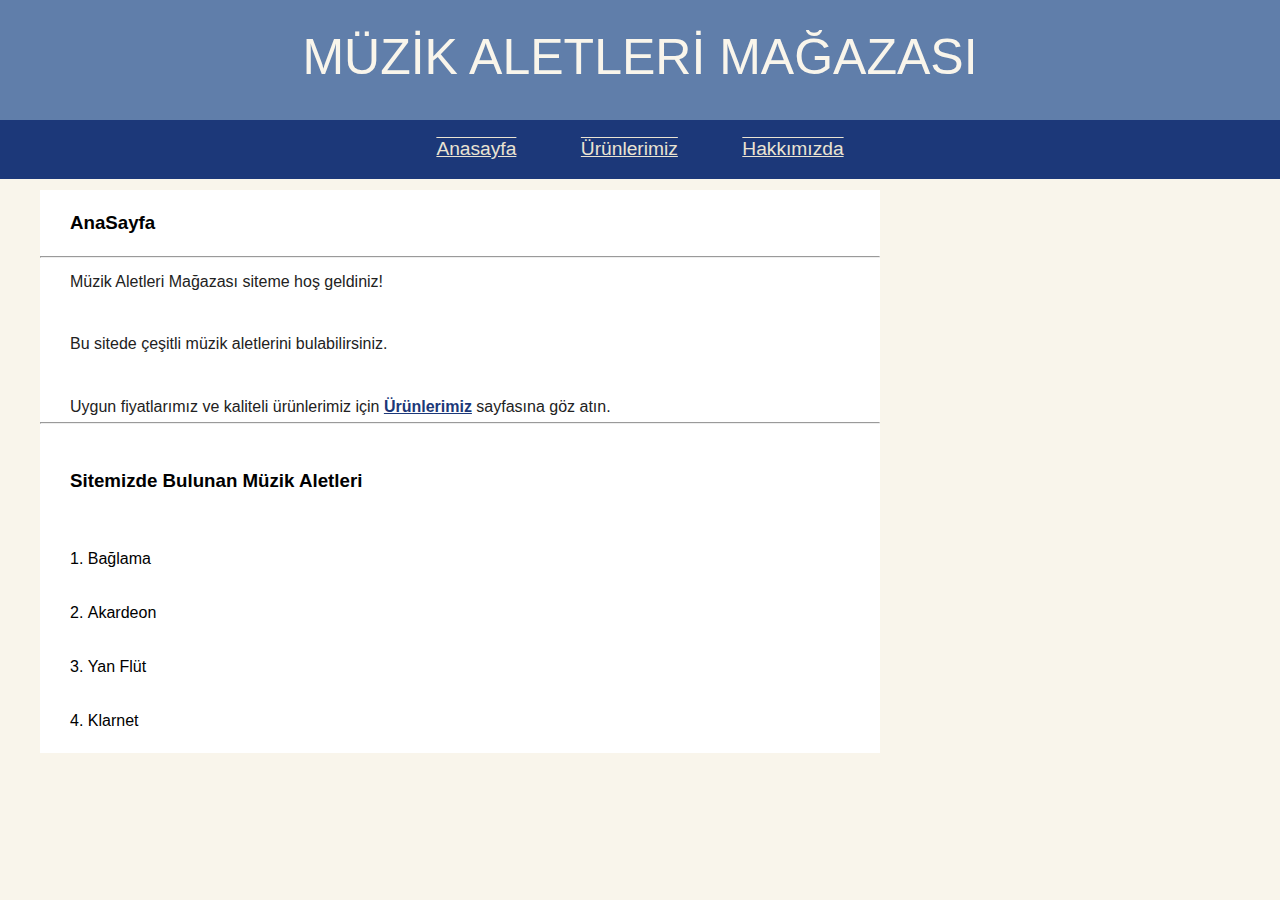
<file: index.html>
<!DOCTYPE html>
<html lang="en">
<head>
    <meta charset="UTF-8">
    <meta http-equiv="X-UA-Compatible" content="IE=edge">
    <title>MÜZİK ALETLERİ MAĞAZASI</title>
    <link rel="stylesheet" href="style.css">
    
</head>
<body>
    
    <!-- Header -->
    <header>
        <a href="index.html">
            <span id="logo">MÜZİK ALETLERİ MAĞAZASI</span>
        </a>
    </header>

    <!-- Navbar -->
    <nav>
        <div class="nav">
            
                <ul>
                    <li><a href="index.html">Anasayfa</a></li>
                    <li><a href="products.html">Ürünlerimiz</a></li>
                    <li><a href="about.html">Hakkımızda</a></li>
                </ul>
            
        </div>
      </nav>

      <!-- Content -->
      <div class="content">
        <div class="makale_oku">
            <h3>AnaSayfa</h3>
            <hr>
            <p>Müzik Aletleri Mağazası siteme hoş geldiniz!</p>
            <br>
            <p>Bu sitede çeşitli müzik aletlerini bulabilirsiniz.</p>
            <br>
            <p>Uygun fiyatlarımız ve kaliteli ürünlerimiz için <strong><a href="products.html">Ürünlerimiz</a></strong> sayfasına göz atın.</p>
            <hr>
            <br>
            <h3>Sitemizde Bulunan Müzik Aletleri</h3>
            <br>
            <ol>
                <li>Bağlama</li>
                <li>Akardeon</li>
                <li>Yan Flüt</li>
                <li>Klarnet</li>
            </ol>
            
        </div>
      </div>

</body>
</html>
</file>
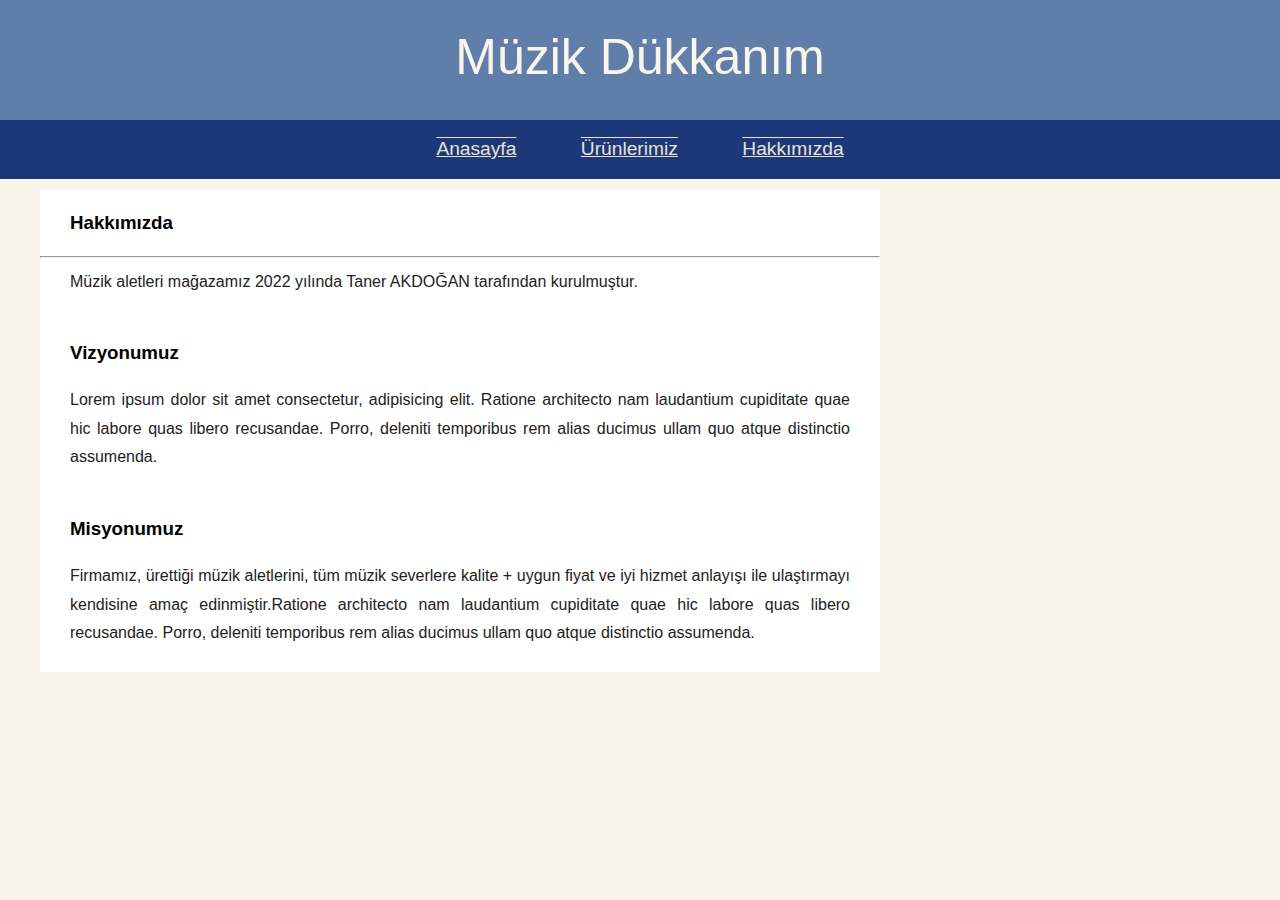
<file: about.html>
<!DOCTYPE html>
<html lang="en">
<head>
    <meta charset="UTF-8">
    <meta http-equiv="X-UA-Compatible" content="IE=edge">
    <title>Hakkımızda</title>
    <link rel="stylesheet" href="style.css">
    
</head>
<body>
    
    <!-- Header -->
    <header>
        <a href="index.html">
            <span id="logo">Müzik Dükkanım</span>
        </a>
    </header>

    <!-- Navbar -->
    <nav>
        <div class="nav">
            
                <ul>
                    <li><a href="index.html">Anasayfa</a></li>
                    <li><a href="products.html">Ürünlerimiz</a></li>
                    <li><a href="about.html">Hakkımızda</a></li>
                </ul>
            
        </div>
      </nav>

      <!-- Content -->
      <div class="content">
        <div class="makale_oku">
            <h3>Hakkımızda</h3>
            <hr>
            <p>Müzik aletleri mağazamız 2022 yılında Taner AKDOĞAN tarafından kurulmuştur.</p>
            <br>
            <h3>Vizyonumuz</h3>
            <p>Lorem ipsum dolor sit amet consectetur, adipisicing elit. Ratione architecto nam laudantium cupiditate quae hic labore quas libero recusandae. Porro, deleniti temporibus rem alias ducimus ullam quo atque distinctio assumenda.</p>
            <br>
            <h3>Misyonumuz</h3>
            <p>Firmamız, ürettiği müzik aletlerini, tüm müzik severlere kalite + uygun fiyat ve iyi hizmet anlayışı ile ulaştırmayı kendisine amaç edinmiştir.Ratione architecto nam laudantium cupiditate quae hic labore quas libero recusandae. Porro, deleniti temporibus rem alias ducimus ullam quo atque distinctio assumenda.</p>
            <br>
            
        </div>
      </div>

</body>
</html>
</file>
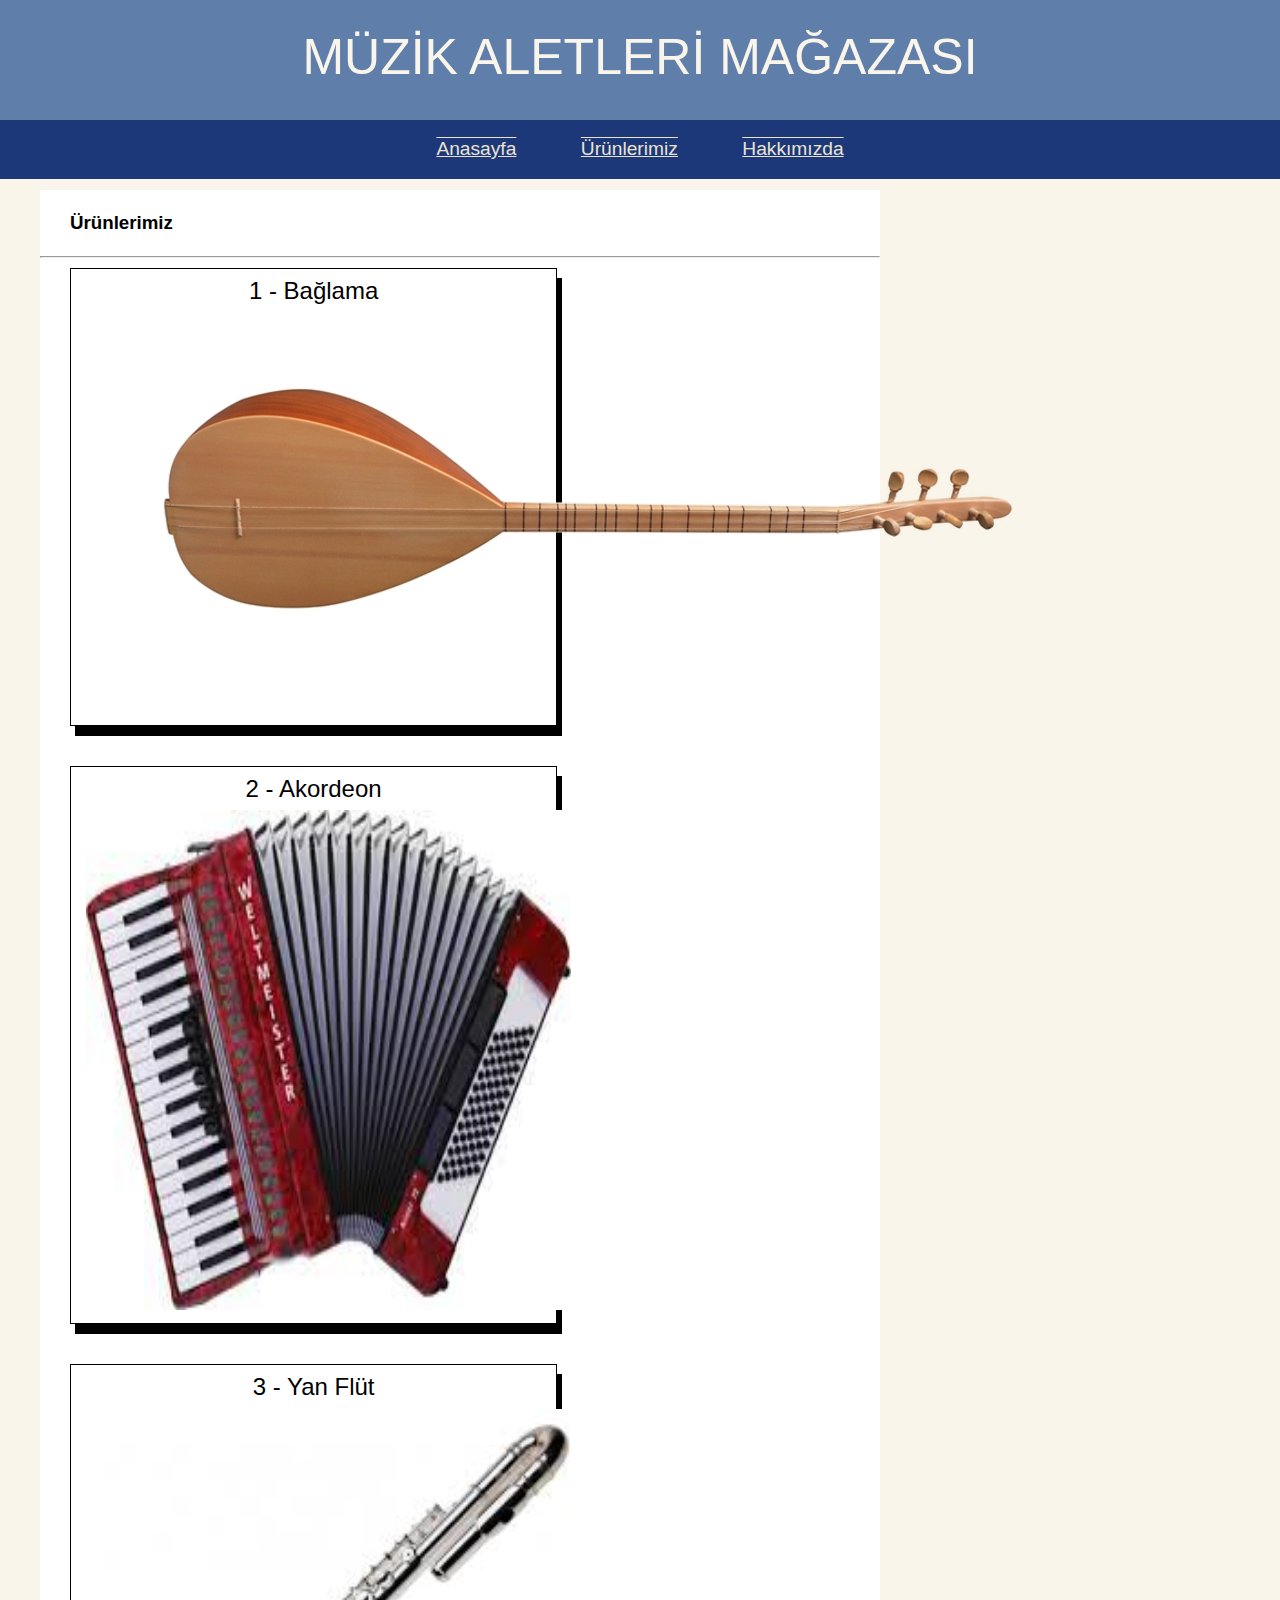
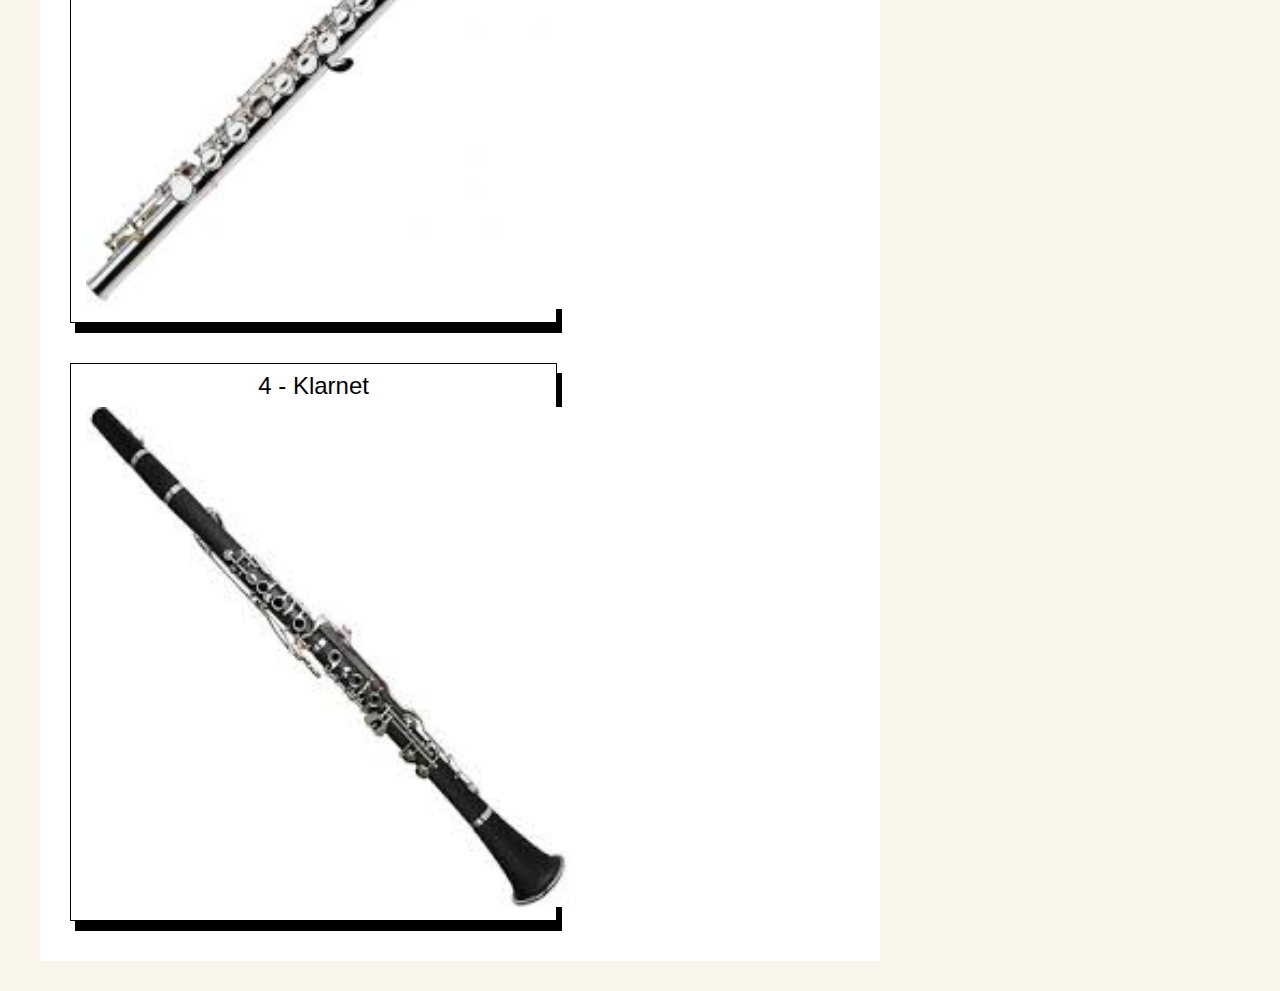
<file: products.html>
<!DOCTYPE html>
<html lang="en">
<head>
    <meta charset="UTF-8">
    <meta http-equiv="X-UA-Compatible" content="IE=edge">
    <title>Ürünlerimiz</title>
    <link rel="stylesheet" href="style.css">
    
</head>
<body>
    
    <!-- Header -->
    <header>
        <a href="index.html">
            <span id="logo">MÜZİK ALETLERİ MAĞAZASI</span>
        </a>
    </header>

    <!-- Navbar -->
    <nav>
        <div class="nav">
            
                <ul>
                    <li><a href="index.html">Anasayfa</a></li>
                    <li><a href="products.html">Ürünlerimiz</a></li>
                    <li><a href="about.html">Hakkımızda</a></li>
                </ul>
            
        </div>
      </nav>

      <!-- Content -->
      <div class="content">
        <div class="makale_oku">
            <h3>Ürünlerimiz</h3>
            <hr>
            <div class="items">
                <p class="item">1 - Bağlama <img src="./img/saz.jpg" alt="drum"></p>
                <p class="item">2 - Akordeon  <img src="./img/akordeon.jpg" alt="guitar" width="500" height="500"></p>
                <p class="item">3 - Yan Flüt <img src="./img/yan-flüt.jpg" alt="piano" width="500" height="500"></p>
                <p class="item">4 - Klarnet <img src="./img/klarnet.jpg" alt="violin" width="500" height="500"></p>
            </div>
            
            
        </div>
      </div>

</body>
</html>
</file>
<file: style.css>
body{
	line-height: 1.5;
	font-family: 'Poppins', sans-serif;
	background: #F9F5EB;
}
*{
	margin:0;
	padding:0;
	box-sizing: border-box;
    text-decoration: none;

}
header{
	width: 100%;
	height: 120px;
	background-color: #607EAA;
}
#logo{
    color: #F9F5EB;
    font-size: 50px;
    text-align: center;
    display: block;
    padding-top: 20px;
}
.nav{
    position: relative;
	width: 100%;
	height: 50px;
	background-color: #1C3879;
}
.nav ul{
    list-style: none;
    background-color: #1C3879;
    overflow: hidden;
    text-align: center;
    display: block;
}
.nav li{
    display: inline-block;
}
.nav li a {
    font-family: 'Oswald',sans-serif;
    font-size: 1.2em;
    color: #EAE3D2;
    display: block;
    text-decoration: none;
    padding: 15px 30px;
    text-align: center;
    text-decoration: underline overline !important;
}
.nav li a:hover{
    color: black;
    background-color: #F9F5EB;
}
.content{
    width: 100%;
    height: auto;
    max-width: 1200px;
    margin: 0 auto;
    margin-top: 20px;
    box-shadow: 1px;

}
.makale_oku{
	width: 70%;
    height: auto;
    float: left;
    background: #fff;
    margin-bottom: 30px;

}
.makale_oku h1 {
    font-family: 'Oswald',sans-serif;
    margin-left: 30px;
    margin-top: 20px;
}
.makale_oku p {
    font-size: 1em;
    color: #222;
    margin-left: 30px;
    margin-top: 10px;
    margin-right: 30px;
    line-height: 1.8em;
    text-align: justify;
}
.makale_oku h3 {
    
    font-family: 'Oswald',sans-serif;
    font-size: 2.5em;
    font-weight: 400;
    color: 333;
    display: block;
    font-size: 1.17em;
    margin-block-start: 1em;
    margin-block-end: 1em;
    margin-inline-start: 0px;
    margin-inline-end: 0px;
    font-weight: bold;
    margin-left: 30px;
}
.makale_oku a {
    color: #1C3879;
    text-decoration: underline !important;
}
.makale_oku ol li{
    font-size: 1em;
    margin-left: 30px;
    margin-bottom: 20px;
    padding-top: 10px;
    list-style-position: inside;
}
.items{
    margin-bottom: 20px;
}
.item{
    width: 58%;
    height: auto;
    background-color: rgb(255, 255, 255);
    border: 1px solid black;
    box-shadow: 5px 10px;
}

.items p{
    margin-bottom: 40px;
    color: black;
    text-align: center;
    font-size: x-large;
}
img{
    padding-left: 15px;
}
</file>
